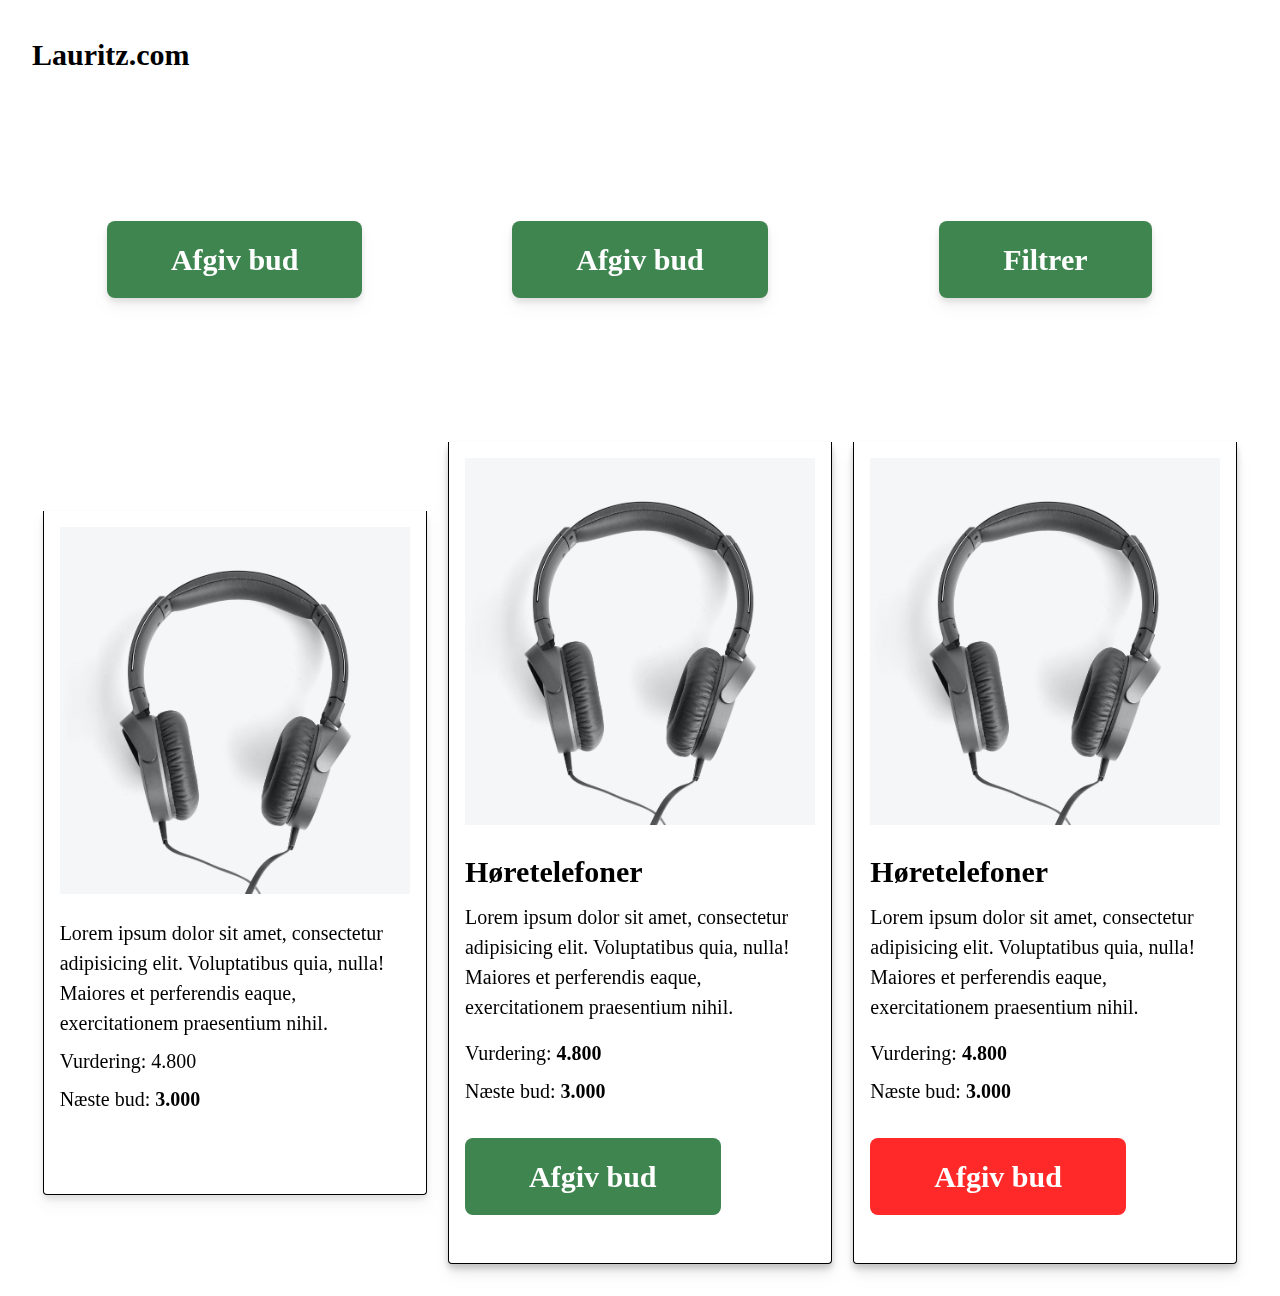
<file: index.html>
<!DOCTYPE html>
<html lang="en">
  <head>
    <meta charset="UTF-8" />
    <link rel="icon" type="image/svg+xml" href="/vite.svg" />
    <meta name="viewport" content="width=device-width, initial-scale=1.0" />
    <title>Vite Apppp</title>
    <script type="module" crossorigin src="./assets/main.ae54f498.js"></script>
    <link rel="stylesheet" href="./assets/index.92579d1c.css">
  </head>
  <body class="grid p-8">
    <h1
      class="text-emerald-700 text-3xl text-xl pb-36 font-poppins text-lg font-bold"
    >
      Lauritz.com
    </h1>

    <section class="grid grid-cols-3 place-items-center pb-36 drop-shadow-lg">
      <div class="">
        <button
          class="rounded-lg bg-green py-4 px-16 font-poppins text-lg font-semibold text-white hover:bg-black hover:drop-shadow-xl"
        >
          Afgiv bud
        </button>
      </div>
      <button
        class="rounded-lg bg-green py-4 px-16 font-poppins text-lg font-semibold text-white hover:drop-shadow-xl"
      >
        Afgiv bud
      </button>
      <button
        class="hover:bg-green-800 rounded-lg bg-green py-4 px-16 font-poppins text-lg font-semibold text-white hover:drop-shadow-xl"
      >
        Filtrer
      </button>
    </section>

    <section class="grid grid-cols-3 place-items-center drop-shadow-lg">
      <div class="lg:max-w-full lg:flex w-full max-w-sm hover:drop-shadow-xl">
        <div
          class="lg:border-l-0 lg:border-t lg:border-gray-400 lg:rounded-b-none lg:rounded-r border-gray-400 flex flex-col justify-between rounded-b border-r border-b border-l bg-white p-4 leading-normal"
        >
          <div class="mb-8">
            <p class="text-gray-600 flex items-center text-sm">
              <img src="img/headphones.jpg" alt="" />
            </p>
            <p class="text-gray-700 pt-6 font-poppins text-sm">
              Lorem ipsum dolor sit amet, consectetur adipisicing elit.
              Voluptatibus quia, nulla! Maiores et perferendis eaque,
              exercitationem praesentium nihil.
            </p>
            <p class="text-gray-700 py-2 font-poppins text-sm">
              Vurdering: 4.800
            </p>
            <p class="text-gray-700 pb-8 font-poppins text-sm">
              Næste bud: <strong>3.000</strong>
            </p>
          </div>
        </div>
      </div>

      <div class="lg:max-w-full lg:flex w-full max-w-sm drop-shadow-lg">
        <div
          class="lg:border-l-0 lg:border-t lg:border-gray-400 lg:rounded-b-none lg:rounded-r border-gray-400 flex flex-col justify-between rounded-b border-r border-b border-l bg-white p-4 leading-normal"
        >
          <div class="mb-8">
            <p class="text-gray-600 flex items-center text-sm">
              <img src="img/headphones.jpg" alt="" />
            </p>
            <div class="text-gray-900 pt-6 font-poppins text-lg font-bold">
              Høretelefoner
            </div>
            <p class="text-gray-700 py-2 font-poppins text-sm">
              Lorem ipsum dolor sit amet, consectetur adipisicing elit.
              Voluptatibus quia, nulla! Maiores et perferendis eaque,
              exercitationem praesentium nihil.
            </p>
            <p class="text-gray-700 py-2 font-poppins text-sm">
              Vurdering: <strong>4.800</strong>
            </p>
            <p class="text-gray-700 pb-8 font-poppins text-sm">
              Næste bud: <strong>3.000</strong>
            </p>
            <button
              class="hover:bg-green-800 rounded-lg bg-green py-4 px-16 font-poppins text-lg font-semibold text-white hover:drop-shadow-xl"
            >
              Afgiv bud
            </button>
          </div>
        </div>
      </div>

      <div class="lg:max-w-full lg:flex w-full max-w-sm drop-shadow-lg">
        <div
          class="lg:border-l-0 lg:border-t lg:border-gray-400 lg:rounded-b-none lg:rounded-r border-gray-400 flex flex-col justify-between rounded-b border-r border-b border-l bg-white p-4 leading-normal"
        >
          <div class="mb-8">
            <p class="text-gray-600 flex items-center text-sm">
              <img src="img/headphones.jpg" alt="" />
            </p>
            <div class="text-gray-900 pt-6 font-poppins text-lg font-bold">
              Høretelefoner
            </div>
            <p class="text-gray-700 py-2 font-poppins text-sm">
              Lorem ipsum dolor sit amet, consectetur adipisicing elit.
              Voluptatibus quia, nulla! Maiores et perferendis eaque,
              exercitationem praesentium nihil.
            </p>
            <p class="text-gray-700 py-2 font-poppins text-sm">
              Vurdering: <strong>4.800</strong>
            </p>
            <p class="text-gray-700 pb-8 font-poppins text-sm">
              Næste bud: <strong>3.000</strong>
            </p>
            <button
              class="rounded-lg bg-red py-4 px-16 font-poppins text-lg font-semibold text-white hover:drop-shadow-xl"
            >
              Afgiv bud
            </button>
          </div>
        </div>
      </div>
    </section>

    
  </body>
</html>
</file>
<file: assets/index.92579d1c.css>
*,:before,:after{box-sizing:border-box;border-width:0;border-style:solid;border-color:currentColor}:before,:after{--tw-content: ""}html{line-height:1.5;-webkit-text-size-adjust:100%;-moz-tab-size:4;-o-tab-size:4;tab-size:4;font-family:ui-sans-serif,system-ui,-apple-system,BlinkMacSystemFont,Segoe UI,Roboto,Helvetica Neue,Arial,Noto Sans,sans-serif,"Apple Color Emoji","Segoe UI Emoji",Segoe UI Symbol,"Noto Color Emoji"}body{margin:0;line-height:inherit}hr{height:0;color:inherit;border-top-width:1px}abbr:where([title]){-webkit-text-decoration:underline dotted;text-decoration:underline dotted}h1,h2,h3,h4,h5,h6{font-size:inherit;font-weight:inherit}a{color:inherit;text-decoration:inherit}b,strong{font-weight:bolder}code,kbd,samp,pre{font-family:ui-monospace,SFMono-Regular,Menlo,Monaco,Consolas,Liberation Mono,Courier New,monospace;font-size:1em}small{font-size:80%}sub,sup{font-size:75%;line-height:0;position:relative;vertical-align:baseline}sub{bottom:-.25em}sup{top:-.5em}table{text-indent:0;border-color:inherit;border-collapse:collapse}button,input,optgroup,select,textarea{font-family:inherit;font-size:100%;font-weight:inherit;line-height:inherit;color:inherit;margin:0;padding:0}button,select{text-transform:none}button,[type=button],[type=reset],[type=submit]{-webkit-appearance:button;background-color:transparent;background-image:none}:-moz-focusring{outline:auto}:-moz-ui-invalid{box-shadow:none}progress{vertical-align:baseline}::-webkit-inner-spin-button,::-webkit-outer-spin-button{height:auto}[type=search]{-webkit-appearance:textfield;outline-offset:-2px}::-webkit-search-decoration{-webkit-appearance:none}::-webkit-file-upload-button{-webkit-appearance:button;font:inherit}summary{display:list-item}blockquote,dl,dd,h1,h2,h3,h4,h5,h6,hr,figure,p,pre{margin:0}fieldset{margin:0;padding:0}legend{padding:0}ol,ul,menu{list-style:none;margin:0;padding:0}textarea{resize:vertical}input::-moz-placeholder,textarea::-moz-placeholder{opacity:1;color:#9ca3af}input::placeholder,textarea::placeholder{opacity:1;color:#9ca3af}button,[role=button]{cursor:pointer}:disabled{cursor:default}img,svg,video,canvas,audio,iframe,embed,object{display:block;vertical-align:middle}img,video{max-width:100%;height:auto}[type=text],[type=email],[type=url],[type=password],[type=number],[type=date],[type=datetime-local],[type=month],[type=search],[type=tel],[type=time],[type=week],[multiple],textarea,select{-webkit-appearance:none;-moz-appearance:none;appearance:none;background-color:#fff;border-color:#6b7280;border-width:1px;border-radius:0;padding:.5rem .75rem;font-size:1rem;line-height:1.5rem;--tw-shadow: 0 0 #0000}[type=text]:focus,[type=email]:focus,[type=url]:focus,[type=password]:focus,[type=number]:focus,[type=date]:focus,[type=datetime-local]:focus,[type=month]:focus,[type=search]:focus,[type=tel]:focus,[type=time]:focus,[type=week]:focus,[multiple]:focus,textarea:focus,select:focus{outline:2px solid transparent;outline-offset:2px;--tw-ring-inset: var(--tw-empty, );--tw-ring-offset-width: 0px;--tw-ring-offset-color: #fff;--tw-ring-color: #2563eb;--tw-ring-offset-shadow: var(--tw-ring-inset) 0 0 0 var(--tw-ring-offset-width) var(--tw-ring-offset-color);--tw-ring-shadow: var(--tw-ring-inset) 0 0 0 calc(1px + var(--tw-ring-offset-width)) var(--tw-ring-color);box-shadow:var(--tw-ring-offset-shadow),var(--tw-ring-shadow),var(--tw-shadow);border-color:#2563eb}input::-moz-placeholder,textarea::-moz-placeholder{color:#6b7280;opacity:1}input::placeholder,textarea::placeholder{color:#6b7280;opacity:1}::-webkit-datetime-edit-fields-wrapper{padding:0}::-webkit-date-and-time-value{min-height:1.5em}::-webkit-datetime-edit,::-webkit-datetime-edit-year-field,::-webkit-datetime-edit-month-field,::-webkit-datetime-edit-day-field,::-webkit-datetime-edit-hour-field,::-webkit-datetime-edit-minute-field,::-webkit-datetime-edit-second-field,::-webkit-datetime-edit-millisecond-field,::-webkit-datetime-edit-meridiem-field{padding-top:0;padding-bottom:0}select{background-image:url("data:image/svg+xml,%3csvg xmlns='http://www.w3.org/2000/svg' fill='none' viewBox='0 0 20 20'%3e%3cpath stroke='%236b7280' stroke-linecap='round' stroke-linejoin='round' stroke-width='1.5' d='M6 8l4 4 4-4'/%3e%3c/svg%3e");background-position:right .5rem center;background-repeat:no-repeat;background-size:1.5em 1.5em;padding-right:2.5rem;-webkit-print-color-adjust:exact;color-adjust:exact;print-color-adjust:exact}[multiple]{background-image:initial;background-position:initial;background-repeat:unset;background-size:initial;padding-right:.75rem;-webkit-print-color-adjust:unset;color-adjust:unset;print-color-adjust:unset}[type=checkbox],[type=radio]{-webkit-appearance:none;-moz-appearance:none;appearance:none;padding:0;-webkit-print-color-adjust:exact;color-adjust:exact;print-color-adjust:exact;display:inline-block;vertical-align:middle;background-origin:border-box;-webkit-user-select:none;-moz-user-select:none;user-select:none;flex-shrink:0;height:1rem;width:1rem;color:#2563eb;background-color:#fff;border-color:#6b7280;border-width:1px;--tw-shadow: 0 0 #0000}[type=checkbox]{border-radius:0}[type=radio]{border-radius:100%}[type=checkbox]:focus,[type=radio]:focus{outline:2px solid transparent;outline-offset:2px;--tw-ring-inset: var(--tw-empty, );--tw-ring-offset-width: 2px;--tw-ring-offset-color: #fff;--tw-ring-color: #2563eb;--tw-ring-offset-shadow: var(--tw-ring-inset) 0 0 0 var(--tw-ring-offset-width) var(--tw-ring-offset-color);--tw-ring-shadow: var(--tw-ring-inset) 0 0 0 calc(2px + var(--tw-ring-offset-width)) var(--tw-ring-color);box-shadow:var(--tw-ring-offset-shadow),var(--tw-ring-shadow),var(--tw-shadow)}[type=checkbox]:checked,[type=radio]:checked{border-color:transparent;background-color:currentColor;background-size:100% 100%;background-position:center;background-repeat:no-repeat}[type=checkbox]:checked{background-image:url("data:image/svg+xml,%3csvg viewBox='0 0 16 16' fill='white' xmlns='http://www.w3.org/2000/svg'%3e%3cpath d='M12.207 4.793a1 1 0 010 1.414l-5 5a1 1 0 01-1.414 0l-2-2a1 1 0 011.414-1.414L6.5 9.086l4.293-4.293a1 1 0 011.414 0z'/%3e%3c/svg%3e")}[type=radio]:checked{background-image:url("data:image/svg+xml,%3csvg viewBox='0 0 16 16' fill='white' xmlns='http://www.w3.org/2000/svg'%3e%3ccircle cx='8' cy='8' r='3'/%3e%3c/svg%3e")}[type=checkbox]:checked:hover,[type=checkbox]:checked:focus,[type=radio]:checked:hover,[type=radio]:checked:focus{border-color:transparent;background-color:currentColor}[type=checkbox]:indeterminate{background-image:url("data:image/svg+xml,%3csvg xmlns='http://www.w3.org/2000/svg' fill='none' viewBox='0 0 16 16'%3e%3cpath stroke='white' stroke-linecap='round' stroke-linejoin='round' stroke-width='2' d='M4 8h8'/%3e%3c/svg%3e");border-color:transparent;background-color:currentColor;background-size:100% 100%;background-position:center;background-repeat:no-repeat}[type=checkbox]:indeterminate:hover,[type=checkbox]:indeterminate:focus{border-color:transparent;background-color:currentColor}[type=file]{background:unset;border-color:inherit;border-width:0;border-radius:0;padding:0;font-size:unset;line-height:inherit}[type=file]:focus{outline:1px solid ButtonText;outline:1px auto -webkit-focus-ring-color}*,:before,:after{--tw-border-spacing-x: 0;--tw-border-spacing-y: 0;--tw-translate-x: 0;--tw-translate-y: 0;--tw-rotate: 0;--tw-skew-x: 0;--tw-skew-y: 0;--tw-scale-x: 1;--tw-scale-y: 1;--tw-pan-x: ;--tw-pan-y: ;--tw-pinch-zoom: ;--tw-scroll-snap-strictness: proximity;--tw-ordinal: ;--tw-slashed-zero: ;--tw-numeric-figure: ;--tw-numeric-spacing: ;--tw-numeric-fraction: ;--tw-ring-inset: ;--tw-ring-offset-width: 0px;--tw-ring-offset-color: #fff;--tw-ring-color: rgb(59 130 246 / .5);--tw-ring-offset-shadow: 0 0 #0000;--tw-ring-shadow: 0 0 #0000;--tw-shadow: 0 0 #0000;--tw-shadow-colored: 0 0 #0000;--tw-blur: ;--tw-brightness: ;--tw-contrast: ;--tw-grayscale: ;--tw-hue-rotate: ;--tw-invert: ;--tw-saturate: ;--tw-sepia: ;--tw-drop-shadow: ;--tw-backdrop-blur: ;--tw-backdrop-brightness: ;--tw-backdrop-contrast: ;--tw-backdrop-grayscale: ;--tw-backdrop-hue-rotate: ;--tw-backdrop-invert: ;--tw-backdrop-opacity: ;--tw-backdrop-saturate: ;--tw-backdrop-sepia: }::-webkit-backdrop{--tw-border-spacing-x: 0;--tw-border-spacing-y: 0;--tw-translate-x: 0;--tw-translate-y: 0;--tw-rotate: 0;--tw-skew-x: 0;--tw-skew-y: 0;--tw-scale-x: 1;--tw-scale-y: 1;--tw-pan-x: ;--tw-pan-y: ;--tw-pinch-zoom: ;--tw-scroll-snap-strictness: proximity;--tw-ordinal: ;--tw-slashed-zero: ;--tw-numeric-figure: ;--tw-numeric-spacing: ;--tw-numeric-fraction: ;--tw-ring-inset: ;--tw-ring-offset-width: 0px;--tw-ring-offset-color: #fff;--tw-ring-color: rgb(59 130 246 / .5);--tw-ring-offset-shadow: 0 0 #0000;--tw-ring-shadow: 0 0 #0000;--tw-shadow: 0 0 #0000;--tw-shadow-colored: 0 0 #0000;--tw-blur: ;--tw-brightness: ;--tw-contrast: ;--tw-grayscale: ;--tw-hue-rotate: ;--tw-invert: ;--tw-saturate: ;--tw-sepia: ;--tw-drop-shadow: ;--tw-backdrop-blur: ;--tw-backdrop-brightness: ;--tw-backdrop-contrast: ;--tw-backdrop-grayscale: ;--tw-backdrop-hue-rotate: ;--tw-backdrop-invert: ;--tw-backdrop-opacity: ;--tw-backdrop-saturate: ;--tw-backdrop-sepia: }::backdrop{--tw-border-spacing-x: 0;--tw-border-spacing-y: 0;--tw-translate-x: 0;--tw-translate-y: 0;--tw-rotate: 0;--tw-skew-x: 0;--tw-skew-y: 0;--tw-scale-x: 1;--tw-scale-y: 1;--tw-pan-x: ;--tw-pan-y: ;--tw-pinch-zoom: ;--tw-scroll-snap-strictness: proximity;--tw-ordinal: ;--tw-slashed-zero: ;--tw-numeric-figure: ;--tw-numeric-spacing: ;--tw-numeric-fraction: ;--tw-ring-inset: ;--tw-ring-offset-width: 0px;--tw-ring-offset-color: #fff;--tw-ring-color: rgb(59 130 246 / .5);--tw-ring-offset-shadow: 0 0 #0000;--tw-ring-shadow: 0 0 #0000;--tw-shadow: 0 0 #0000;--tw-shadow-colored: 0 0 #0000;--tw-blur: ;--tw-brightness: ;--tw-contrast: ;--tw-grayscale: ;--tw-hue-rotate: ;--tw-invert: ;--tw-saturate: ;--tw-sepia: ;--tw-drop-shadow: ;--tw-backdrop-blur: ;--tw-backdrop-brightness: ;--tw-backdrop-contrast: ;--tw-backdrop-grayscale: ;--tw-backdrop-hue-rotate: ;--tw-backdrop-invert: ;--tw-backdrop-opacity: ;--tw-backdrop-saturate: ;--tw-backdrop-sepia: }.mb-8{margin-bottom:2rem}.flex{display:flex}.grid{display:grid}.w-full{width:100%}.max-w-sm{max-width:24rem}.grid-cols-3{grid-template-columns:repeat(3,minmax(0,1fr))}.flex-col{flex-direction:column}.place-items-center{place-items:center}.items-center{align-items:center}.justify-between{justify-content:space-between}.rounded-lg{border-radius:.5rem}.rounded-b{border-bottom-right-radius:.25rem;border-bottom-left-radius:.25rem}.border-r{border-right-width:1px}.border-b{border-bottom-width:1px}.border-l{border-left-width:1px}.bg-green{--tw-bg-opacity: 1;background-color:rgb(62 133 79 / var(--tw-bg-opacity))}.bg-white{--tw-bg-opacity: 1;background-color:rgb(255 255 255 / var(--tw-bg-opacity))}.bg-red{--tw-bg-opacity: 1;background-color:rgb(255 41 41 / var(--tw-bg-opacity))}.p-8{padding:2rem}.p-4{padding:1rem}.py-4{padding-top:1rem;padding-bottom:1rem}.px-16{padding-left:4rem;padding-right:4rem}.py-2{padding-top:.5rem;padding-bottom:.5rem}.pb-36{padding-bottom:9rem}.pt-6{padding-top:1.5rem}.pb-8{padding-bottom:2rem}.font-poppins{font-family:poppins}.text-lg{font-size:30px}.text-sm{font-size:20px}.font-bold{font-weight:700}.font-semibold{font-weight:600}.leading-normal{line-height:1.5}.text-white{--tw-text-opacity: 1;color:rgb(255 255 255 / var(--tw-text-opacity))}.drop-shadow-lg{--tw-drop-shadow: drop-shadow(0 10px 8px rgb(0 0 0 / .04)) drop-shadow(0 4px 3px rgb(0 0 0 / .1));filter:var(--tw-blur) var(--tw-brightness) var(--tw-contrast) var(--tw-grayscale) var(--tw-hue-rotate) var(--tw-invert) var(--tw-saturate) var(--tw-sepia) var(--tw-drop-shadow)}.hover\:bg-black:hover{--tw-bg-opacity: 1;background-color:rgb(43 43 43 / var(--tw-bg-opacity))}.hover\:drop-shadow-xl:hover{--tw-drop-shadow: drop-shadow(0 20px 13px rgb(0 0 0 / .03)) drop-shadow(0 8px 5px rgb(0 0 0 / .08));filter:var(--tw-blur) var(--tw-brightness) var(--tw-contrast) var(--tw-grayscale) var(--tw-hue-rotate) var(--tw-invert) var(--tw-saturate) var(--tw-sepia) var(--tw-drop-shadow)}
</file>
